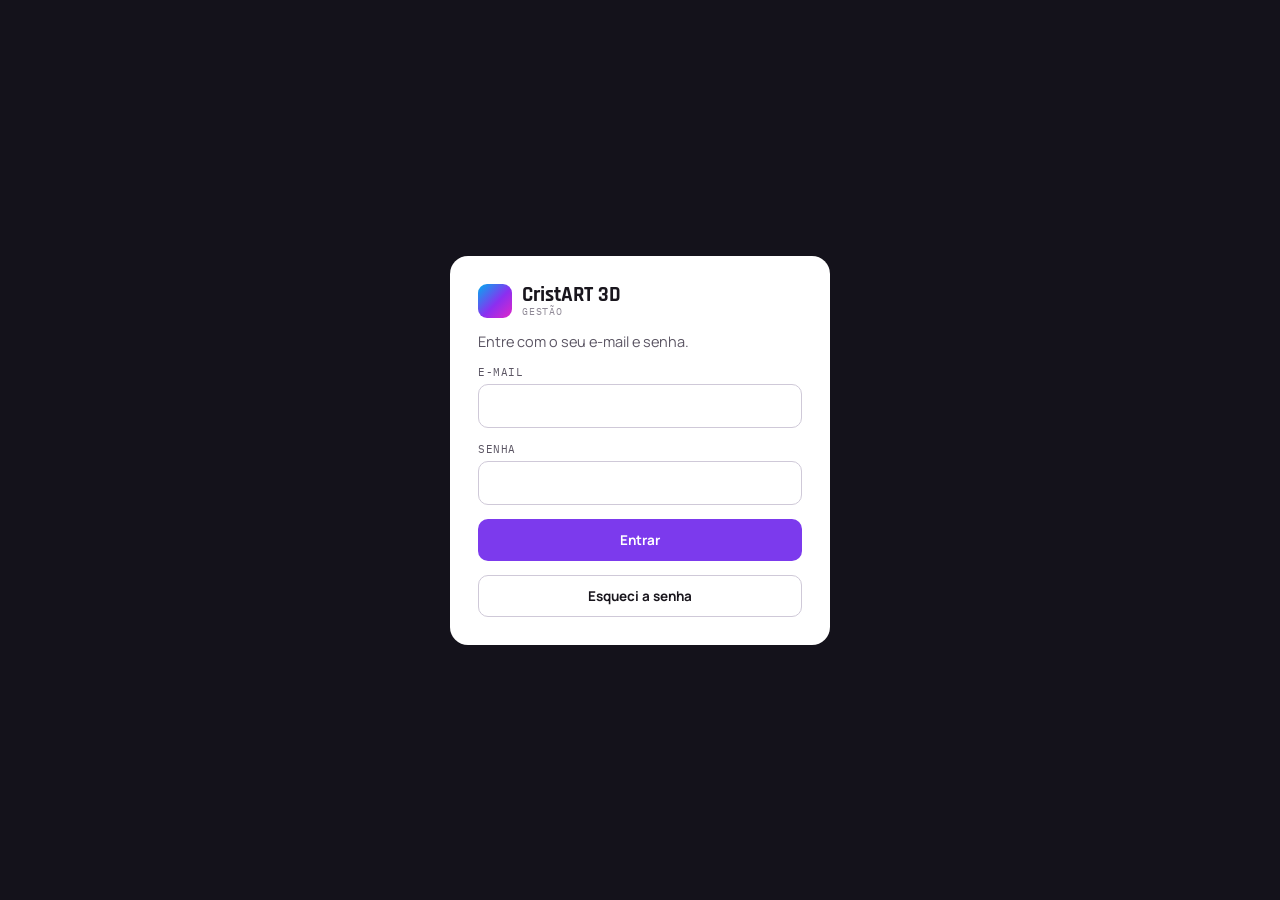
<file: index.html>
<!doctype html>
<html lang="pt-BR">
<head>
<meta charset="utf-8">
<meta name="viewport" content="width=device-width, initial-scale=1, viewport-fit=cover">
<meta name="robots" content="noindex, nofollow">
<meta name="theme-color" content="#14121B">
<script>try{var t=localStorage.getItem("cristart_tema");if(t==="dark"||t==="light")document.documentElement.setAttribute("data-theme",t);}catch(e){}</script>
<title>CristART 3D · Gestão</title>
<link rel="icon" href="data:image/svg+xml,%3Csvg xmlns='http://www.w3.org/2000/svg' viewBox='0 0 32 32'%3E%3Cdefs%3E%3ClinearGradient id='g' x1='0' y1='0' x2='1' y2='1'%3E%3Cstop offset='0' stop-color='%2300AEEF'/%3E%3Cstop offset='.55' stop-color='%238B2FF0'/%3E%3Cstop offset='1' stop-color='%23E026C9'/%3E%3C/linearGradient%3E%3C/defs%3E%3Crect width='32' height='32' rx='8' fill='url(%23g)'/%3E%3C/svg%3E">
<link rel="preconnect" href="https://fonts.googleapis.com">
<link rel="stylesheet" href="https://fonts.googleapis.com/css2?family=Rajdhani:wght@600;700&family=Manrope:wght@400;500;600;700;800&family=IBM+Plex+Mono:wght@500&display=swap">
<link rel="stylesheet" href="css/app.css?v=36">
</head>
<body>

<!-- LOGIN -->
<section id="login" class="login hidden">
  <form id="login-form" class="login-card" autocomplete="on">
    <div class="brand"><div class="brand-mark"></div><div><div class="brand-name">CristART 3D</div><div class="brand-sub">GESTÃO</div></div></div>
    <div id="login-title" class="muted">Entre com o seu e-mail e senha.</div>
    <div class="field" id="f-email"><label for="email">E-mail</label><input id="email" class="inp" type="email" autocomplete="username" required></div>
    <div class="field" id="f-senha"><label for="senha">Senha</label><input id="senha" class="inp" type="password" autocomplete="current-password" required></div>
    <div class="field hidden" id="f-nova"><label for="nova">Nova senha (mín. 8 caracteres)</label><input id="nova" class="inp" type="password" autocomplete="new-password" minlength="8"></div>
    <div id="login-err" class="err hidden"></div>
    <button id="login-btn" class="btn btn-p" type="submit">Entrar</button>
    <button id="forgot-btn" class="btn btn-g" type="button">Esqueci a senha</button>
  </form>
</section>

<!-- APP -->
<div id="app" class="shell hidden">
  <aside id="side" class="side" aria-label="Menu">
    <div class="brand"><div class="brand-mark"></div><div><div class="brand-name">CristART 3D</div><div class="brand-sub">GESTÃO</div></div></div>
    <nav id="nav" class="stack" style="gap:3px"></nav>
    <div class="side-foot">
      <div id="who">—</div>
      <button id="tema-btn" class="tema-btn" type="button">🌙 Tema escuro</button>
      <button id="logout" type="button">Sair</button>
    </div>
  </aside>
  <div id="scrim" class="scrim hidden"></div>
  <main class="main">
    <header class="top">
      <button id="menu-btn" class="menu-btn" type="button" aria-label="Abrir menu"><svg width="20" height="20" viewBox="0 0 24 24" fill="none" stroke="currentColor" stroke-width="2" stroke-linecap="round"><path d="M4 7h16M4 12h16M4 17h16"/></svg></button>
      <div class="grow"><div class="lbl" id="crumb">CristART 3D · Gestão</div><h1 id="title">Painel</h1></div>
      <div class="row top-actions" id="top-actions"></div>
    </header>
    <div id="view" class="content"><div class="loading">Carregando…</div></div>
  </main>
</div>

<div id="modal-root"></div>

<script src="js/vendor/supabase.js"></script>
<script src="js/config.js?v=36"></script>
<script src="js/app.js?v=36"></script>
</body>
</html>
</file>
<file: css/app.css>
:root{
  --bg:#F5F3F7; --surface:#FFFFFF; --surface-2:#F8F7FB; --ink:#19161D; --ink-soft:#5B5563; --ink-faint:#8F8996;
  --craft:#7C3AED; --craft-ink:#6524D6; --craft-soft:#EFE8FD; --line:#E4E0EA; --line-strong:#CFC9D8;
  --ok:#15803D; --ok-soft:#E3F4EA; --warn:#B45309; --warn-soft:#FDF0DC; --bad:#B91C1C; --bad-soft:#FDE4E4;
  --side:#14121B; --side-ink:#BDB8CC;
  --line-soft:var(--line-soft); --mut-bg:#EFEDF3; --bad-line:var(--bad-line); --bg-glass:var(--bg-glass); color-scheme:light;
  --grad: linear-gradient(135deg,#00AEEF,#8B2FF0 55%,#E026C9);
  --radius:14px; --shadow:0 1px 2px rgba(20,16,24,.05),0 8px 24px -14px rgba(20,16,24,.18);
  --mono:'IBM Plex Mono',ui-monospace,monospace; --display:'Rajdhani',sans-serif; --body:'Manrope',system-ui,sans-serif;
}
*{box-sizing:border-box}
html,body{margin:0;height:100%}
body{font-family:var(--body);background:var(--bg);color:var(--ink);font-size:14.5px;-webkit-font-smoothing:antialiased}
a{color:var(--craft-ink)}
button{font-family:inherit}
h1,h2,h3{font-family:var(--display);margin:0;line-height:1.1}
.hidden{display:none!important}
.lbl{font-family:var(--mono);font-size:11px;letter-spacing:.06em;text-transform:uppercase;color:var(--ink-soft)}
.muted{color:var(--ink-soft)} .small{font-size:12.5px}
.row{display:flex;gap:10px;align-items:center}
.wrap{flex-wrap:wrap} .grow{flex:1;min-width:0} .between{justify-content:space-between}
.stack{display:flex;flex-direction:column;gap:14px}
.grid{display:grid;gap:14px}
.g2{grid-template-columns:repeat(2,minmax(0,1fr))} .g3{grid-template-columns:repeat(3,minmax(0,1fr))} .g4{grid-template-columns:repeat(4,minmax(0,1fr))}

/* ---------- login ---------- */
.login{min-height:100%;display:grid;place-items:center;padding:24px;background:var(--side)}
.login-card{width:100%;max-width:380px;background:var(--surface);border-radius:18px;padding:28px;display:flex;flex-direction:column;gap:14px}
.brand{display:flex;align-items:center;gap:10px}
.brand-mark{width:34px;height:34px;border-radius:9px;background:var(--grad);flex-shrink:0}
.brand-name{font-family:var(--display);font-weight:700;font-size:21px;line-height:1}
.brand-sub{font-family:var(--mono);font-size:10px;letter-spacing:.08em;color:var(--ink-faint)}

/* ---------- shell ---------- */
.shell{display:flex;min-height:100%}
.side{width:228px;flex-shrink:0;background:var(--side);color:#fff;display:flex;flex-direction:column;padding:20px 12px;gap:3px;position:sticky;top:0;height:100vh;overflow-y:auto}
.side .brand{padding:0 8px 18px}
.side .brand-sub{color:#A9A4BA}
.nav-btn{display:flex;align-items:center;gap:10px;text-align:left;font-size:14px;font-weight:600;border:0;border-radius:9px;padding:10px 12px;min-height:42px;cursor:pointer;background:transparent;color:var(--side-ink);text-decoration:none}
.nav-btn:hover{background:#221F2C;color:#fff}
.nav-btn.on{background:#2A2436;color:#fff;box-shadow:inset 3px 0 0 #B06CFF}
.nav-btn .soon{margin-left:auto;font-size:9.5px;font-family:var(--mono);color:#8D879C;white-space:nowrap;flex-shrink:0}
.nav-sep{height:1px;background:#2A2735;margin:10px 6px}
.side-foot{margin-top:auto;padding:12px 8px 0;border-top:1px solid #2A2735;display:flex;flex-direction:column;gap:8px;font-size:12.5px;color:#D6D2E3}
.side-foot button{background:transparent;border:1px solid #3A3646;color:#D6D2E3;border-radius:8px;padding:8px;cursor:pointer;font-weight:600}
.main{flex:1;min-width:0;display:flex;flex-direction:column}
.top{position:sticky;top:0;z-index:5;background:var(--surface);border-bottom:1px solid var(--line);padding:12px 26px;display:flex;align-items:center;gap:12px;min-height:64px}
.top h1{font-size:24px}
.menu-btn{display:none;width:42px;height:42px;border-radius:10px;border:1px solid var(--line-strong);background:var(--surface);cursor:pointer;align-items:center;justify-content:center}
.content{padding:22px 26px 60px;max-width:1280px;width:100%}

/* ---------- pieces ---------- */
.card{background:var(--surface);border:1px solid var(--line);border-radius:var(--radius);padding:18px;box-shadow:var(--shadow)}
.card h2{font-size:19px;margin-bottom:12px}
.kpi .v{font-family:var(--display);font-weight:700;font-size:30px;margin-top:4px}
.btn{display:inline-flex;align-items:center;justify-content:center;gap:6px;font-weight:700;font-size:13.5px;border:1px solid transparent;border-radius:10px;padding:9px 15px;min-height:42px;cursor:pointer;text-decoration:none;white-space:nowrap}
.btn:disabled{opacity:.55;cursor:default}
.btn-p{background:var(--craft);color:#fff} .btn-p:hover{background:var(--craft-ink)}
.btn-g{background:var(--surface);color:var(--ink);border-color:var(--line-strong)} .btn-g:hover{background:var(--surface-2)}
.btn-d{background:var(--surface);color:var(--bad);border-color:var(--bad-line)}
.btn-s{min-height:34px;padding:6px 11px;font-size:12.5px}
.icon-btn{width:38px;height:38px;flex-shrink:0;border-radius:9px;border:1px solid var(--line-strong);background:var(--surface);cursor:pointer;display:inline-flex;align-items:center;justify-content:center;color:var(--ink-soft)}
.icon-btn:hover{background:var(--surface-2)}
.pill{display:inline-block;font-size:11.5px;font-weight:700;padding:3px 9px;border-radius:999px;white-space:nowrap}
.p-ok{background:var(--ok-soft);color:var(--ok)} .p-warn{background:var(--warn-soft);color:var(--warn)} .p-info{background:var(--craft-soft);color:var(--craft-ink)} .p-mut{background:var(--mut-bg);color:var(--ink-soft)} .p-bad{background:var(--bad-soft);color:var(--bad)}
.tbl-wrap{overflow-x:auto}
.tbl{width:100%;border-collapse:collapse;font-size:13.5px}
.tbl th{font-family:var(--mono);font-size:10.5px;font-weight:500;letter-spacing:.05em;text-transform:uppercase;color:var(--ink-soft);text-align:left;padding:8px 10px;border-bottom:1px solid var(--line);white-space:nowrap}
.tbl td{padding:10px;border-bottom:1px solid var(--line-soft);vertical-align:middle}
.tbl tr.click{cursor:pointer} .tbl tr.click:hover td{background:var(--surface-2)}
.num{text-align:right;font-variant-numeric:tabular-nums;white-space:nowrap}
.show-m{display:none}
.ads{display:flex;flex-direction:column}
.ad-row{display:grid;grid-template-columns:190px minmax(0,1fr) 150px 90px;gap:12px;align-items:start;padding:10px 0;border-bottom:1px solid var(--line-soft)}
.ad-row:last-child{border-bottom:0}
.ad-name{min-height:44px}
.ad-open{min-height:44px;display:flex;align-items:center}
.thumb{width:46px;height:46px;border-radius:9px;object-fit:cover;background:var(--craft-soft);display:block}
.bar{height:8px;border-radius:99px;background:var(--line-soft);overflow:hidden} .bar>i{display:block;height:100%}
.swatch{width:30px;height:30px;border-radius:99px;border:1px solid var(--line-strong);flex-shrink:0}
.empty{text-align:center;padding:34px 16px;color:var(--ink-soft)}
.note{background:var(--surface-2);border:1px solid var(--line);border-radius:10px;padding:10px 12px;font-size:12.5px;color:var(--ink-soft);line-height:1.5}

/* ---------- forms ---------- */
.field{display:flex;flex-direction:column;gap:5px;min-width:0}
.field label{font-family:var(--mono);font-size:11px;letter-spacing:.05em;text-transform:uppercase;color:var(--ink-soft)}
.inp{font-family:var(--body);font-size:14.5px;border:1px solid var(--line-strong);border-radius:10px;padding:10px 12px;background:var(--surface);color:var(--ink);width:100%;min-height:44px}
.inp:focus{outline:2px solid var(--craft);outline-offset:0;border-color:var(--craft)}
textarea.inp{min-height:90px;resize:vertical;line-height:1.5}
input[type=color].inp{padding:4px;height:44px}
.check{display:flex;align-items:center;gap:9px;font-weight:600;font-size:14px;cursor:pointer;min-height:40px}
.check input{width:19px;height:19px;accent-color:var(--craft)}
.hint{font-size:12px;color:var(--ink-faint)}
.err{color:var(--bad);font-size:13px;font-weight:600}

/* ---------- product editor ---------- */
.photos{display:flex;flex-wrap:wrap;gap:10px}
.photo{position:relative;width:104px;height:104px;border-radius:11px;overflow:hidden;border:1px solid var(--line)}
.photo img{width:100%;height:100%;object-fit:cover;display:block}
.photo .tools{position:absolute;inset:auto 4px 4px 4px;display:flex;gap:4px;justify-content:flex-end}
.photo .tools button{width:30px;height:30px;border-radius:8px;border:0;background:rgba(20,18,27,.78);color:#fff;cursor:pointer;font-size:14px;display:inline-flex;align-items:center;justify-content:center}
.photo .cover{position:absolute;top:5px;left:5px;font-size:10px;font-weight:700;background:var(--craft);color:#fff;border-radius:6px;padding:2px 6px}
.photo-add{width:104px;height:104px;border-radius:11px;border:1.5px dashed var(--line-strong);display:flex;flex-direction:column;align-items:center;justify-content:center;gap:4px;color:var(--ink-soft);cursor:pointer;font-size:12px;font-weight:600;background:var(--surface)}
.cost-box{background:var(--surface-2);border:1px solid var(--line);border-radius:12px;padding:14px;display:flex;flex-direction:column;gap:7px;font-size:13.5px}
.cost-box .tot{border-top:1px solid var(--line);padding-top:8px;font-weight:800}
.price-tiles{display:grid;grid-template-columns:repeat(3,minmax(0,1fr));gap:10px}
.tile{border:1px solid var(--line);border-radius:12px;padding:12px;background:var(--surface)}
.tile .v{font-weight:800;font-size:18px;margin-top:2px}
.sticky-save{position:sticky;bottom:0;z-index:4;background:var(--bg-glass);backdrop-filter:blur(6px);border-top:1px solid var(--line);padding:12px 0;margin-top:6px;display:flex;gap:10px;justify-content:flex-end}

/* ---------- modal & toast ---------- */
.modal-bg{position:fixed;inset:0;background:rgba(20,18,27,.5);z-index:50;display:flex;align-items:flex-start;justify-content:center;padding:40px 16px;overflow-y:auto}
.modal{background:var(--surface);border-radius:16px;width:100%;max-width:720px;padding:22px;display:flex;flex-direction:column;gap:16px;box-shadow:0 30px 80px -20px rgba(0,0,0,.45)}
.modal.sm{max-width:440px}
.toast{position:fixed;bottom:20px;left:50%;transform:translateX(-50%);background:var(--side);color:#fff;padding:12px 18px;border-radius:12px;font-weight:600;z-index:60;box-shadow:0 10px 30px rgba(0,0,0,.3);max-width:calc(100% - 32px)}
.toast.bad{background:var(--bad)}
.spinner{width:18px;height:18px;border:2.5px solid rgba(255,255,255,.4);border-top-color:#fff;border-radius:99px;animation:spin .8s linear infinite;display:inline-block}
.loading{padding:60px;text-align:center;color:var(--ink-soft)}
@keyframes spin{to{transform:rotate(360deg)}}

/* ---------- mobile ---------- */
@media (max-width: 900px){
  .g4{grid-template-columns:repeat(2,minmax(0,1fr))}
  .g3{grid-template-columns:repeat(2,minmax(0,1fr))}
}
@media (max-width: 760px){
  .side{position:fixed;left:0;top:0;bottom:0;z-index:40;transform:translateX(-100%);transition:transform .2s ease}
  .side.open{transform:none;box-shadow:0 0 40px rgba(0,0,0,.4)}
  .scrim{position:fixed;inset:0;background:rgba(0,0,0,.4);z-index:30}
  .menu-btn{display:inline-flex}
  .top{padding:10px 16px}
  .top h1{font-size:21px}
  .top .top-actions .btn span.long{display:none}
  .content{padding:16px 16px 70px}
  .g2,.g3{grid-template-columns:minmax(0,1fr)}
  .price-tiles{grid-template-columns:minmax(0,1fr)}
  .hide-m{display:none}
  .kpi .v{font-size:24px}
  .show-m{display:block}
  .ad-row{grid-template-columns:minmax(0,1fr) 120px;gap:8px}
  .ad-row .ad-name{grid-column:1 / -1;min-height:32px}
  .ad-row .ad-open{grid-column:1 / -1;min-height:0}
  .ad-row .ad-open:empty{display:none}
  .modal-bg{padding:12px}
  .modal{padding:18px}
}

/* ---------- foto única (insumos, rolos) + arrastar/colar ---------- */
.foto-uni{display:flex;gap:14px;align-items:center;border-radius:12px}
.foto-uni img{width:120px;height:120px;object-fit:cover;border-radius:12px;border:1px solid var(--line);background:var(--surface-2)}
.foto-uni-vazio{width:100%;min-height:96px;border:1.5px dashed var(--line-strong);border-radius:12px;background:var(--surface-2);display:flex;align-items:center;justify-content:center;gap:12px;color:var(--ink-soft);font-family:var(--body);font-size:13.5px;line-height:1.5;cursor:pointer;padding:12px;text-align:left}
.foto-uni-vazio:hover{border-color:var(--craft);color:var(--craft-ink)}
.drop-on{outline:2.5px dashed var(--craft);outline-offset:4px;background:var(--craft-soft)}
.swatch-foto{width:44px;height:44px;border-radius:12px;object-fit:cover;border:3px solid #ccc;flex-shrink:0}

/* ---------- chips (peso do rolo) ---------- */
.chip{font-family:var(--body);font-weight:700;font-size:13.5px;border:1px solid var(--line-strong);background:var(--surface);color:var(--ink);border-radius:999px;padding:8px 14px;min-height:40px;cursor:pointer}
.chip:hover{background:var(--surface-2)}
.chip.on{background:var(--ink);color:var(--surface);border-color:var(--ink)}

/* ---------- editar na hora (restante, horas) ---------- */
.rest-btn{display:inline-flex;align-items:center;gap:5px;font-family:var(--body);font-size:inherit;font-weight:600;color:var(--ink);background:transparent;border:1px dashed transparent;border-radius:8px;padding:4px 6px;margin:-4px -6px;cursor:pointer}
.rest-btn svg{width:13px;height:13px;color:var(--ink-faint)}
.rest-btn:hover{border-color:var(--line-strong);background:var(--surface-2)}

/* ---------- ordenar pelo cabeçalho ---------- */
.tbl th.th-ord{cursor:pointer;user-select:none}
.tbl th.th-ord:hover{color:var(--craft-ink)}
.tbl th.th-ord.on{color:var(--craft-ink)}

/* ---------- foto em tela cheia ---------- */
img.zoomable,.photo img,.foto-uni img{cursor:zoom-in}
.zoom{position:fixed;inset:0;z-index:80;background:rgba(10,8,14,.88);display:flex;align-items:center;justify-content:center;padding:56px 64px;cursor:zoom-out}
.zoom img{max-width:100%;max-height:100%;object-fit:contain;border-radius:10px;background:#fff;cursor:default;box-shadow:0 30px 80px rgba(0,0,0,.5)}
.zoom-x{position:absolute;top:14px;right:14px;width:46px;height:46px;border-radius:99px;border:0;background:rgba(255,255,255,.14);color:#fff;font-size:20px;cursor:pointer}
.zoom-nav{position:absolute;top:50%;transform:translateY(-50%);width:50px;height:50px;border-radius:99px;border:0;background:rgba(255,255,255,.16);color:#fff;font-size:30px;line-height:1;cursor:pointer}
.zoom-nav.prev{left:12px} .zoom-nav.next{right:12px}
.zoom-x:hover,.zoom-nav:hover{background:rgba(255,255,255,.3)}
.zoom-count{position:absolute;bottom:16px;left:50%;transform:translateX(-50%);color:#fff;font-family:var(--mono);font-size:12px;background:rgba(0,0,0,.4);padding:4px 10px;border-radius:99px}
@media (max-width:760px){.zoom{padding:56px 10px}.zoom-nav{top:auto;bottom:14px;transform:none}}
.est-edit{margin-top:8px;padding:10px;border:1px solid var(--line);border-radius:10px;background:var(--surface-2);display:inline-block;text-align:left}

/* ---------- busca ---------- */
.busca{position:relative;display:flex;align-items:center;max-width:460px;width:100%}
.busca svg{position:absolute;left:13px;color:var(--ink-faint);pointer-events:none}
.busca .inp{padding-left:40px}

/* ---------- vendas: filtro por canal ---------- */
.canais{display:grid;grid-template-columns:repeat(auto-fill,minmax(170px,1fr));gap:10px;align-items:stretch}
.canal{display:flex;flex-direction:column;align-items:flex-start;gap:3px;text-align:left;font-family:var(--body);background:var(--surface);border:1px solid var(--line);border-radius:14px;padding:12px 14px;cursor:pointer;color:var(--ink)}
.canal .v{font-weight:800;font-size:17px}
.canal:hover{border-color:var(--line-strong)}
.canal.on{border:2px solid var(--craft);box-shadow:0 0 0 3px var(--craft-soft)}
.canal.off{opacity:.55}

/* ---------- Pedidos ---------- */
.board{display:grid;grid-auto-flow:column;grid-auto-columns:minmax(250px,1fr);gap:12px;overflow-x:auto;padding-bottom:8px;scroll-snap-type:x proximity}
.board .col{background:var(--surface-2);border:1px solid var(--line);border-radius:14px;padding:10px;display:flex;flex-direction:column;gap:10px;min-height:120px;scroll-snap-align:start}
.col-h{display:flex;justify-content:space-between;align-items:center;font-weight:800;font-size:13.5px;padding:2px 4px}
.col-vazia{color:var(--ink-soft);text-align:center;font-size:13px;padding:14px 0}
.ped{background:var(--surface);border:1px solid var(--line);border-radius:12px;padding:12px;cursor:pointer;box-shadow:0 1px 2px rgba(20,18,27,.04)}
.ped:hover{border-color:var(--line-strong)} .ped:focus-visible{outline:2px solid var(--craft);outline-offset:2px}
.ped.atrasado{border-color:var(--bad-line);box-shadow:inset 3px 0 0 var(--bad)}
.item-ped{border:1px solid var(--line);border-radius:12px;padding:12px;background:var(--surface-2)}
.checklist{display:grid;grid-template-columns:repeat(auto-fill,minmax(150px,1fr));gap:4px 10px;margin-top:10px;max-height:340px;overflow:auto;background:var(--surface);border:1px solid var(--line);border-radius:10px;padding:8px 10px}
.ck{display:flex;align-items:center;gap:8px;font-size:13.5px;min-height:34px;cursor:pointer}
.ck input{width:18px;height:18px;accent-color:var(--craft);flex-shrink:0}
.ck.ok{color:var(--ink-soft);text-decoration:line-through}
.custo-row{display:grid;grid-template-columns:auto minmax(0,2fr) 80px 100px 90px auto 38px;gap:8px;align-items:center}
.nota{border:1px solid var(--line);border-radius:10px;padding:10px 12px;background:var(--surface-2)}
.nota-foto{display:block;max-width:220px;max-height:220px;border-radius:8px;margin-top:8px;object-fit:cover;cursor:zoom-in}
@media (max-width:760px){
  .board{grid-auto-columns:82%}
  .custo-row{grid-template-columns:minmax(0,1fr) minmax(0,1fr) 38px;background:var(--surface-2);border:1px solid var(--line);border-radius:10px;padding:8px}
  .custo-row>.pill{grid-column:1 / -1;justify-self:start}
  .custo-row>select,.custo-row>input[data-c-k="descricao"]{grid-column:1 / -1}
  .checklist{grid-template-columns:1fr 1fr}
}

/* ---------- Anúncios ---------- */
.modal.lg{max-width:860px}
.an-card{border:1px solid var(--line);border-radius:12px;padding:12px;background:var(--surface-2)}
.an-card .field{margin-top:8px}
.bad-t{color:var(--bad);font-weight:800}
.an-dot{display:inline-block;width:12px;height:12px;border-radius:99px;border:2px solid var(--line-strong);background:var(--surface);vertical-align:-1px;margin-right:4px}
.an-dot.txt{background:var(--craft-soft);border-color:var(--craft)}
.an-dot.pub{background:var(--ok);border-color:var(--ok)}
.an-mini{flex-wrap:wrap;gap:4px 10px;margin-top:6px;font-size:11.5px;color:var(--ink-soft)}
.an-mini .an-dot{width:10px;height:10px}
@media (max-width:760px){.an-mini.show-m{display:flex}}
.an-card.sel{outline:2px solid var(--bad);outline-offset:-2px}
.an-sel{width:20px;height:20px;accent-color:var(--bad)}
.criar-ad{border:2px solid var(--craft-soft)}

/* ---------- Fotos com IA ---------- */
.ft-base{padding:0;border:3px solid transparent;border-radius:12px;background:none;cursor:pointer;width:96px;height:96px;overflow:hidden}
.ft-base img{width:100%;height:100%;object-fit:cover;display:block;border-radius:9px}
.ft-base.on{border-color:var(--craft)}
.ft-modos{display:grid;grid-template-columns:repeat(auto-fill,minmax(170px,1fr));gap:8px}
.ft-modo{display:flex;flex-direction:column;gap:3px;text-align:left;padding:12px;border:1px solid var(--line-strong);border-radius:12px;background:var(--surface);cursor:pointer;font:inherit;color:var(--ink)}
.ft-modo span{font-size:12.5px;color:var(--ink-soft)}
.ft-modo.on{border-color:var(--craft);background:var(--craft-soft);box-shadow:inset 0 0 0 1px var(--craft)}
.ft-grid{display:grid;grid-template-columns:repeat(auto-fill,minmax(240px,1fr));gap:14px}
.ft-item img{width:100%;border-radius:10px;display:block;background:var(--surface-2)}
.ft-item.salva img{outline:3px solid var(--ok)}
.ft-via{border:1px solid var(--line);border-radius:12px;padding:14px;background:var(--surface-2)}
.ft-drop{display:flex;align-items:center;gap:14px;padding:22px;border:2px dashed var(--line-strong);border-radius:14px;cursor:pointer;color:var(--ink-soft);background:var(--surface-2)}
.ft-drop.drop-on,.ft-drop:hover{border-color:var(--craft);color:var(--ink)}
.inp-s{padding:6px 8px;min-height:34px;font-size:13.5px;width:auto}
.inp-preco{width:92px;text-align:right}
.passo{display:inline-flex;align-items:center;gap:6px}
.passo .icon-btn{width:30px;height:30px;font-size:16px;font-weight:800}
.passo b{min-width:22px;text-align:center}
.atacado-box{border:1px dashed var(--craft);border-radius:12px;padding:12px;background:var(--craft-soft)}
.at-tbl td,.at-tbl th{padding:6px 8px}

/* ---------- Tema escuro ---------- */
:root[data-theme="dark"]{
  --bg:#121016; --surface:#1B1821; --surface-2:#231F2B; --ink:#ECE9F2; --ink-soft:#B6B0C2; --ink-faint:#8C8698;
  --craft:#8B5CF6; --craft-ink:#C4A6FF; --craft-soft:#2D2343; --line:#2F2B38; --line-strong:#423C4E;
  --ok:#4ADE80; --ok-soft:#14321F; --warn:#FBBF24; --warn-soft:#3A2B10; --bad:#F87171; --bad-soft:#3B1717;
  --side:#0C0A10; --line-soft:#27232F; --mut-bg:#2B2734; --bad-line:#5A2828; --bg-glass:rgba(18,16,22,.92);
  --shadow:0 1px 2px rgba(0,0,0,.3),0 8px 24px -14px rgba(0,0,0,.6); color-scheme:dark;
}
@media (prefers-color-scheme: dark){
  :root:not([data-theme="light"]){
    --bg:#121016; --surface:#1B1821; --surface-2:#231F2B; --ink:#ECE9F2; --ink-soft:#B6B0C2; --ink-faint:#8C8698;
    --craft:#8B5CF6; --craft-ink:#C4A6FF; --craft-soft:#2D2343; --line:#2F2B38; --line-strong:#423C4E;
    --ok:#4ADE80; --ok-soft:#14321F; --warn:#FBBF24; --warn-soft:#3A2B10; --bad:#F87171; --bad-soft:#3B1717;
    --side:#0C0A10; --line-soft:#27232F; --mut-bg:#2B2734; --bad-line:#5A2828; --bg-glass:rgba(18,16,22,.92);
    --shadow:0 1px 2px rgba(0,0,0,.3),0 8px 24px -14px rgba(0,0,0,.6); color-scheme:dark;
  }
}
.tema-btn{display:flex;align-items:center;justify-content:center;gap:6px}
.sh-tbl td{vertical-align:middle}
select.sit-pronto{color:var(--ok);font-weight:700}
select.sit-esperando{color:var(--warn);font-weight:700}
select.sit-nao_publicar{color:var(--ink-faint);font-weight:700}
.an-dot-a{display:inline-flex;align-items:center;justify-content:center;min-width:28px;min-height:28px;border-radius:99px;text-decoration:none;color:inherit}
.an-dot-a:hover{background:var(--surface-2)}
.an-dot-a:hover .an-dot{transform:scale(1.25)}
.an-mini .an-dot-a{min-width:0;min-height:22px;padding:0 4px}
.lbl-mini{font-family:var(--mono);font-size:11px;letter-spacing:.05em;text-transform:uppercase;color:var(--ink-soft)}
.chip.chip-s{min-height:34px;padding:6px 12px;font-size:13px}
.ml-cat{display:flex;align-items:flex-start;gap:10px;border:1px solid var(--line);border-radius:10px;padding:10px 12px;cursor:pointer}
.ml-cat.on{border-color:var(--craft);background:var(--craft-soft)}
.ml-cat input{margin-top:3px}
</file>
